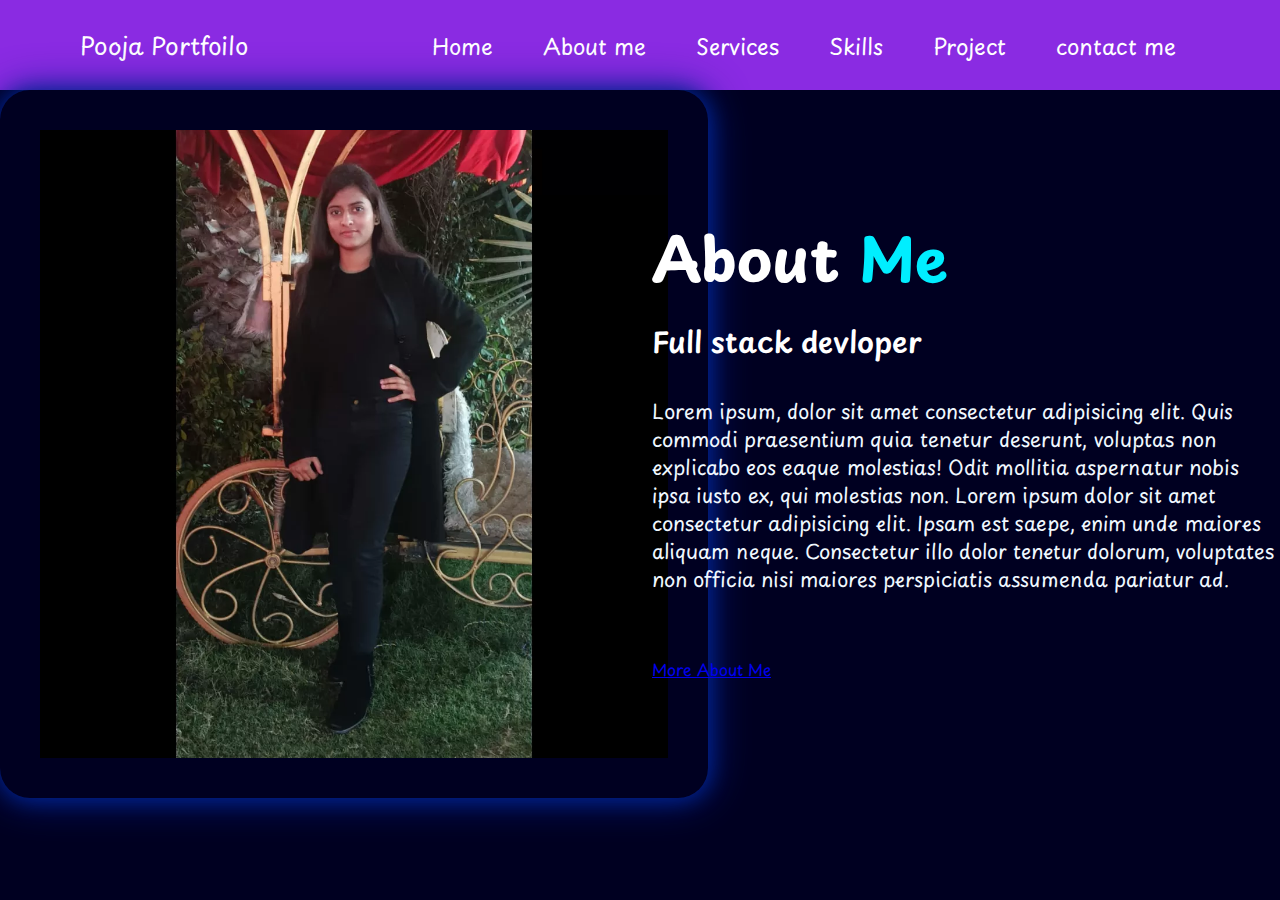
<file: about.html>
<!DOCTYPE html>
<html lang="en">
<head>
    <meta charset="UTF-8">
    <meta name="viewport" content="width=device-width, initial-scale=1.0">
    <title>About Me</title>
    
    <link href="./style.css" rel="stylesheet">
    <link href='https://unpkg.com/boxicons@2.1.4/css/boxicons.min.css' rel='stylesheet'>
</head>
<body>
    
    <header>
        <nav>
            <div class="left">Pooja Portfoilo</div>
            <div class="right">
                <nav>
                    <ul>
                        <li><a href="./index.html">Home</a></li>
                        <li><a href="./about.html">About me</a> </li>
                        <li><a href="./services.html">Services</a></li>
                        <li><a href="./skill.html">Skills</a></li>
                        <li><a href="./project.html">Project</a></li>
                        <li><a href="./contact.html">contact me</a></li>
                    </ul>
                </nav>

            </div>
        </nav>
    </header>

    <section class="about" id="about">

        <div class="about-img">
            <img src="./media/IMG_20230129_185406_200.jpg">
        </div>
        <div class="about-text">
            <h2>About <span>Me</span></h2>
            <h4>Full stack devloper</h4>
            <p>
                Lorem ipsum, dolor sit amet consectetur adipisicing elit. Quis commodi praesentium quia tenetur deserunt, voluptas non explicabo eos eaque molestias! Odit mollitia aspernatur nobis ipsa iusto ex, qui molestias non.
                Lorem ipsum dolor sit amet consectetur adipisicing elit. Ipsam est saepe, enim unde maiores aliquam neque. Consectetur illo dolor tenetur dolorum, voluptates non officia nisi maiores perspiciatis assumenda pariatur ad.
            </p>
            <a href="#" class="btn-box">More About Me</a>
        </div>

    </section>
</body>
</html>
</file>
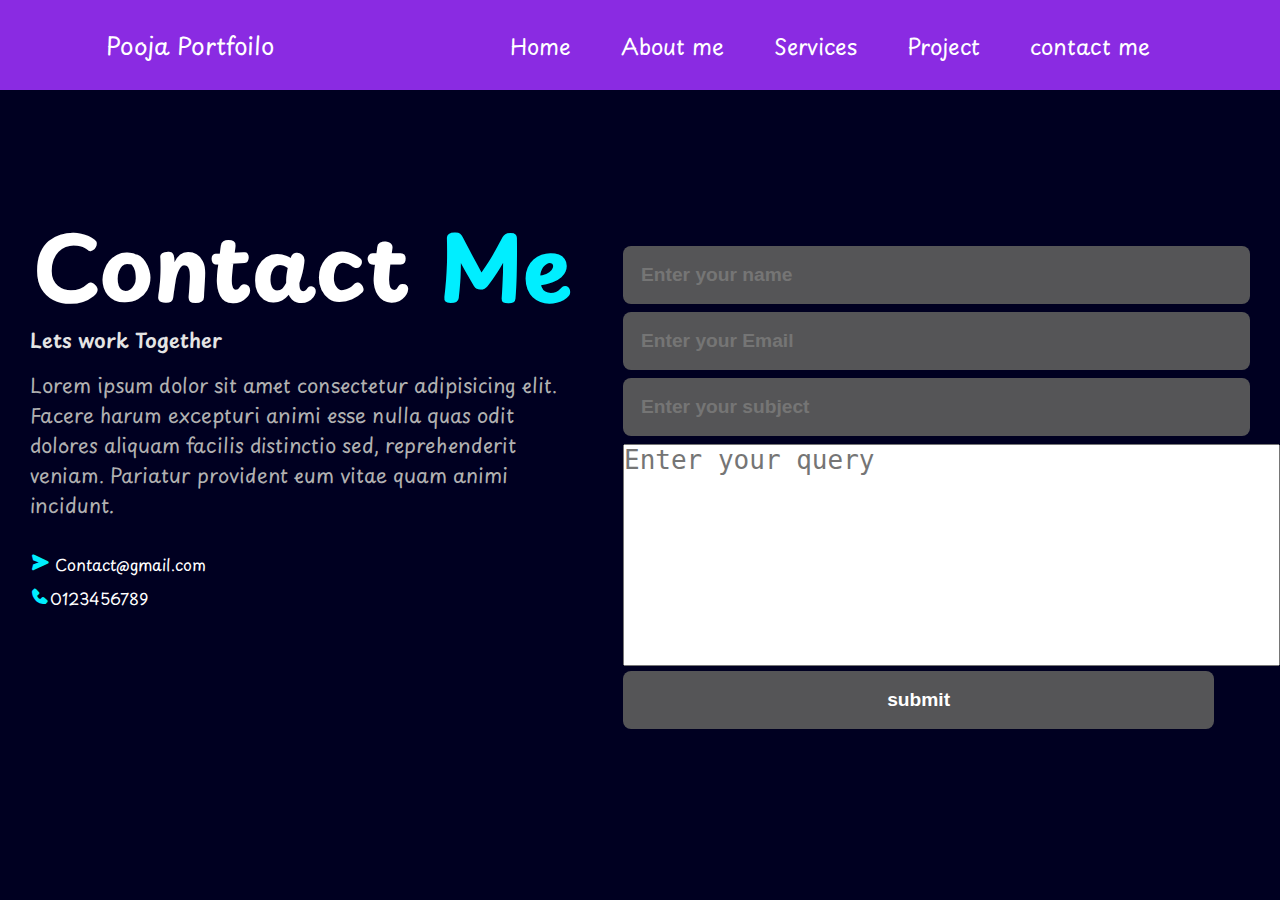
<file: contact.html>
<!DOCTYPE html>
<html lang="en">
<head>
    <meta charset="UTF-8">
    <meta name="viewport" content="width=device-width, initial-scale=1.0">
    <title>Document</title>
    <link href="./style.css" rel="stylesheet">
    <link href='https://unpkg.com/boxicons@2.1.4/css/boxicons.min.css' rel='stylesheet'>
</head>
<body>
<main>
    <header>
        <nav>
            <div class="left">Pooja Portfoilo</div>
            <div class="right">
                <nav>
                    <ul>
                        <li><a href="./index.html">Home</a></li>
                        <li><a href="./about.html">About me</a> </li>
                        <li><a href="./services.html">Services</a></li>
                        <li><a href="./project.html">Project</a></li>
                        <li><a href="./contact.html">contact me</a></li>
                    </ul>
                </nav>

            </div>
        </nav>
    </header>
    <section class="contact" id="contact">
        <div class="contact-text">
            <h2>Contact <span>Me</span></h2>
            <h4>Lets work Together</h4>
            <p>Lorem ipsum dolor sit amet consectetur adipisicing elit. Facere harum excepturi animi esse nulla quas odit dolores aliquam facilis distinctio sed, reprehenderit veniam. Pariatur provident eum vitae quam animi incidunt.</p>
            <div class="contact-list">
                <li><i class='bx bxs-send'></i> Contact@gmail.com</li>
                <li><i class='bx bxs-phone'></i>0123456789</li>
            </div>
            <div class="contact-icons">
                <a href="https://www.facebook.com/profile.php?id=100038397635748"><i class='bx bxl-facebook-circle'></i></a>
                <a href="https://www.instagram.com/_p00ja_yadav/"><i class='bx bxl-instagram'></i></a>
                <a href=""><i class='bx bxl-twitter'></i></a>
                <a href="https://www.linkedin.com/in/pooja-kumari-bb6993224/"><i class='bx bxl-linkedin'></i></a>
            </div>
        </div>
        <div class="contact-form">
            <form action="">
                <input type="" placeholder="Enter your name " required>
                <input type="email" placeholder="Enter your Email " required>

                <input type="" placeholder="Enter your subject ">
                <textarea name="" id="" cols="40" rows="10" placeholder="Enter your query"></textarea>
                <input type="submit" class="send" value="submit" id="send">
            </form>
        </div>
       </section>


</main>
</body>
</html>
</file>
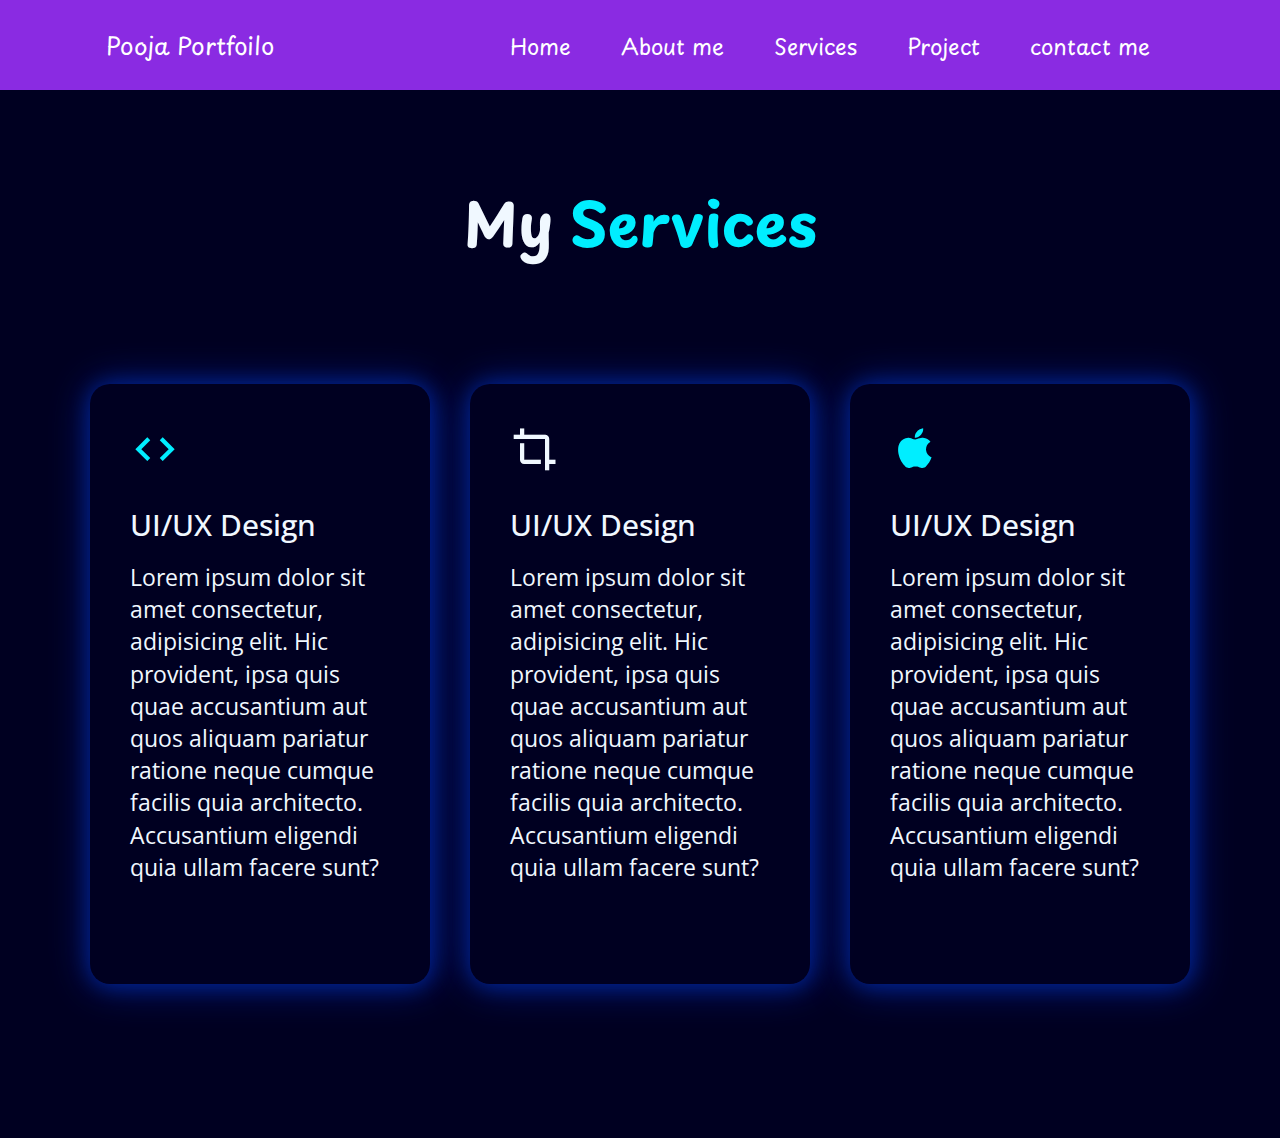
<file: services.html>
<!DOCTYPE html>
<html lang="en">
<head>
    <meta charset="UTF-8">
    <meta name="viewport" content="width=device-width, initial-scale=1.0">
    <title>My Services</title>
    <link href="./style.css" rel="stylesheet">
    <link href='https://unpkg.com/boxicons@2.1.4/css/boxicons.min.css' rel='stylesheet'>
</head>
<body>
    
    <header>
        <nav>
            <div class="left">Pooja Portfoilo</div>
            <div class="right">
                <nav>
                    <ul>
                        <li><a href="./index.html">Home</a></li>
                        <li><a href="./about.html">About me</a> </li>
                        <li><a href="./services.html">Services</a></li>
                        <li><a href="./project.html">Project</a></li>
                        <li><a href="./contact.html">contact me</a></li>
                    </ul>
                </nav>

            </div>
        </nav>
    </header>
    
    <section>
        <div class="services" id="services">
            <div class="container">
                <h1 class="sub-title">My <span>Services</span></h1>
                <div class="services-list">
                    <div>
                        <i class='bx bx-code' style='color:#00eeff'  ></i>
                        <h2>UI/UX Design</h2>
                        <p>Lorem ipsum dolor sit amet consectetur, adipisicing elit. Hic provident, ipsa quis quae accusantium aut quos aliquam pariatur ratione neque cumque facilis quia architecto. Accusantium eligendi quia ullam facere sunt?</p>
                        <a href="#" class="read">learn more</a>
                    </div>

                    <div>
                        <i class='bx bx-crop'></i>
                        <h2>UI/UX Design</h2>
                        <p>Lorem ipsum dolor sit amet consectetur, adipisicing elit. Hic provident, ipsa quis quae accusantium aut quos aliquam pariatur ratione neque cumque facilis quia architecto. Accusantium eligendi quia ullam facere sunt?</p>
                        <a href="#" class="read">learn more</a>
                    </div>

                    <div>
                        <i class='bx bxl-apple' style='color:#00eeff' ></i>
                        <h2>UI/UX Design</h2>
                        <p>Lorem ipsum dolor sit amet consectetur, adipisicing elit. Hic provident, ipsa quis quae accusantium aut quos aliquam pariatur ratione neque cumque facilis quia architecto. Accusantium eligendi quia ullam facere sunt?</p>
                        <a href="#" class="read">learn more</a>
                         
                    </div>
                
                    

                </div>
            </div>
        </div>
    </section>
</body>
</html>
</file>
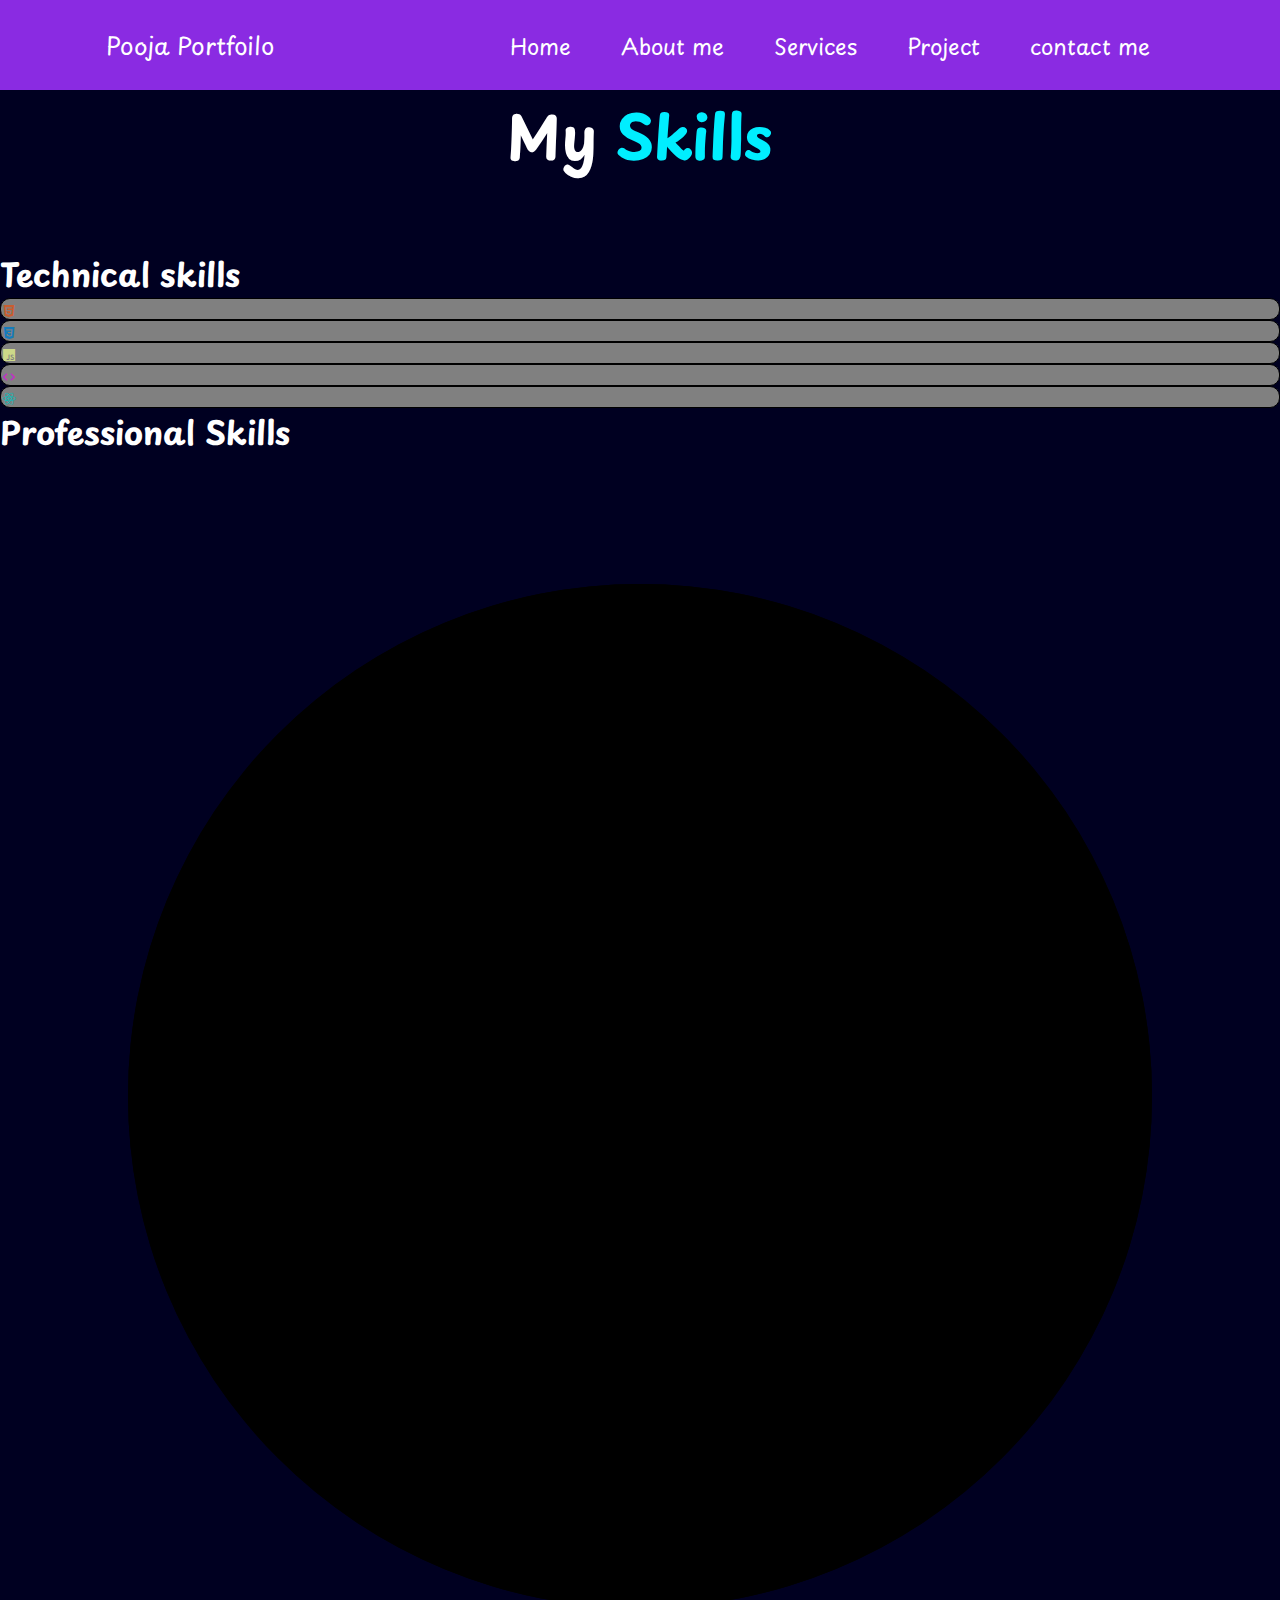
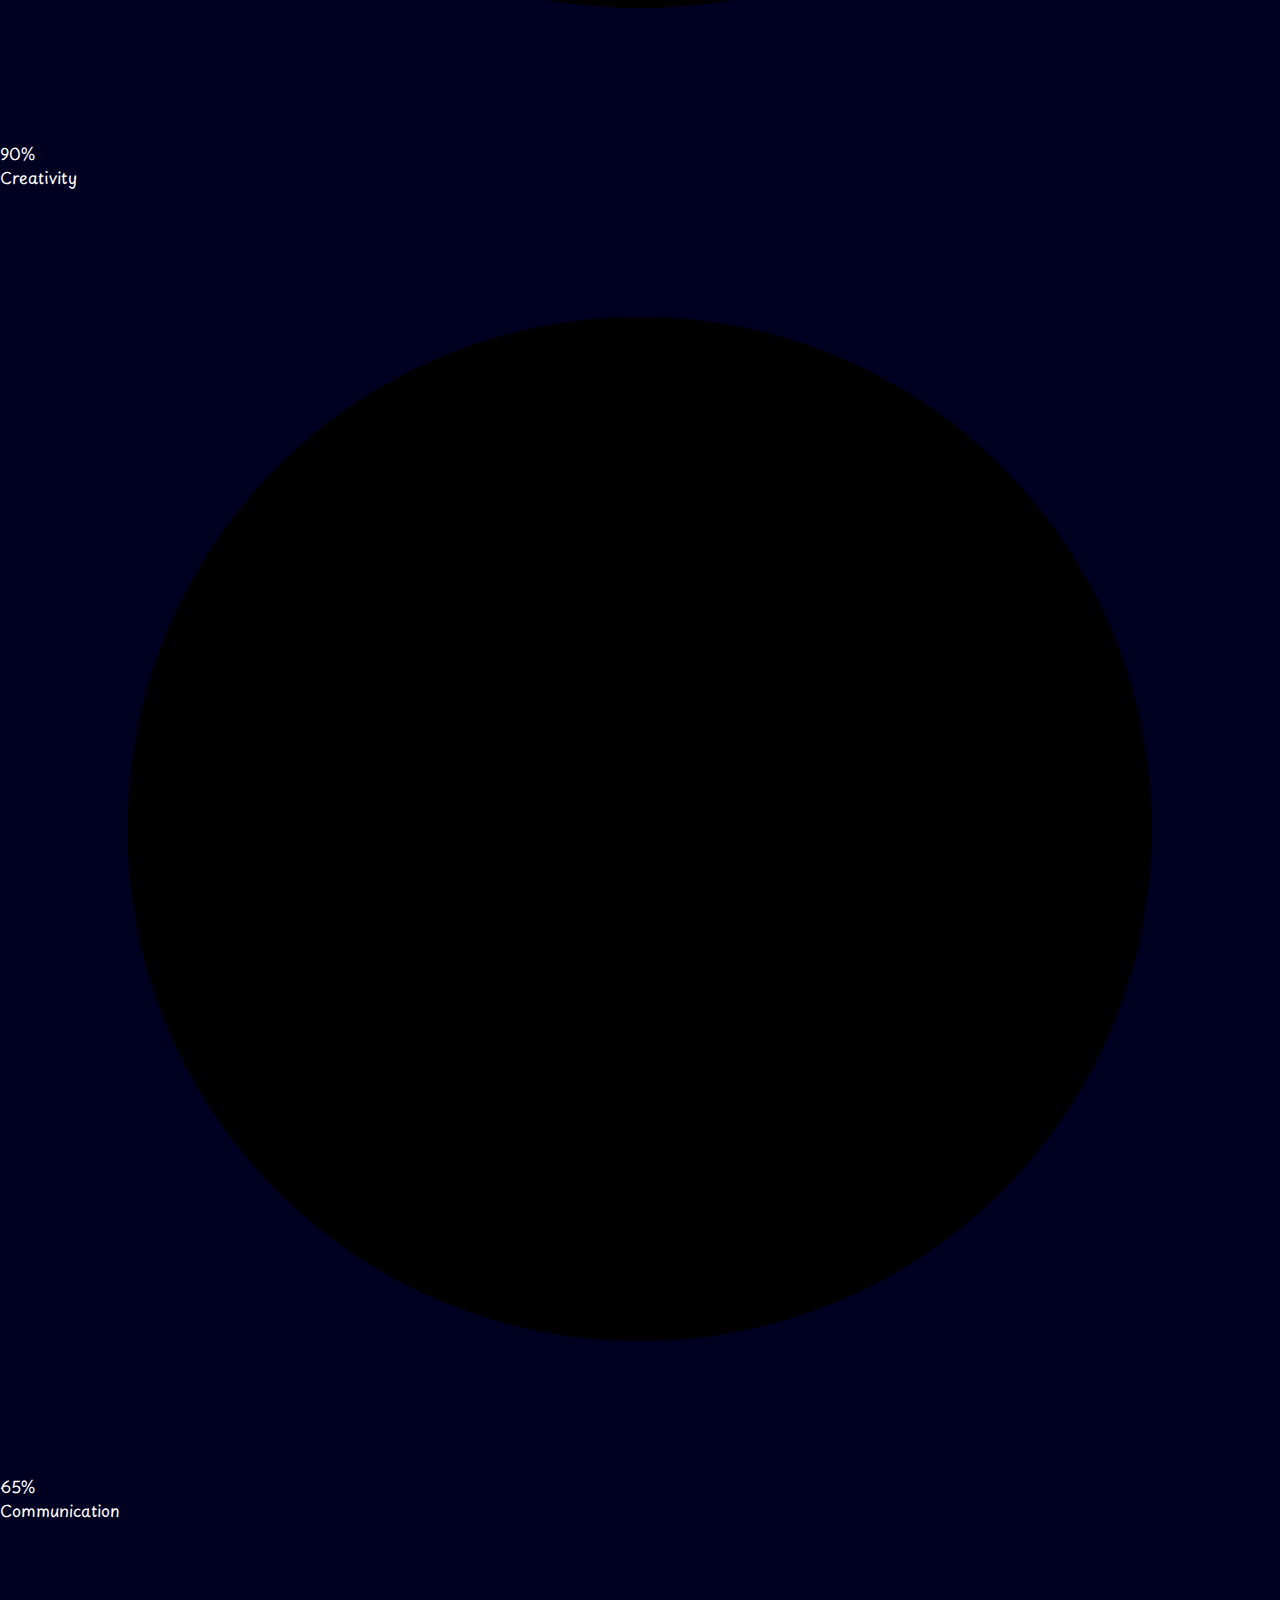
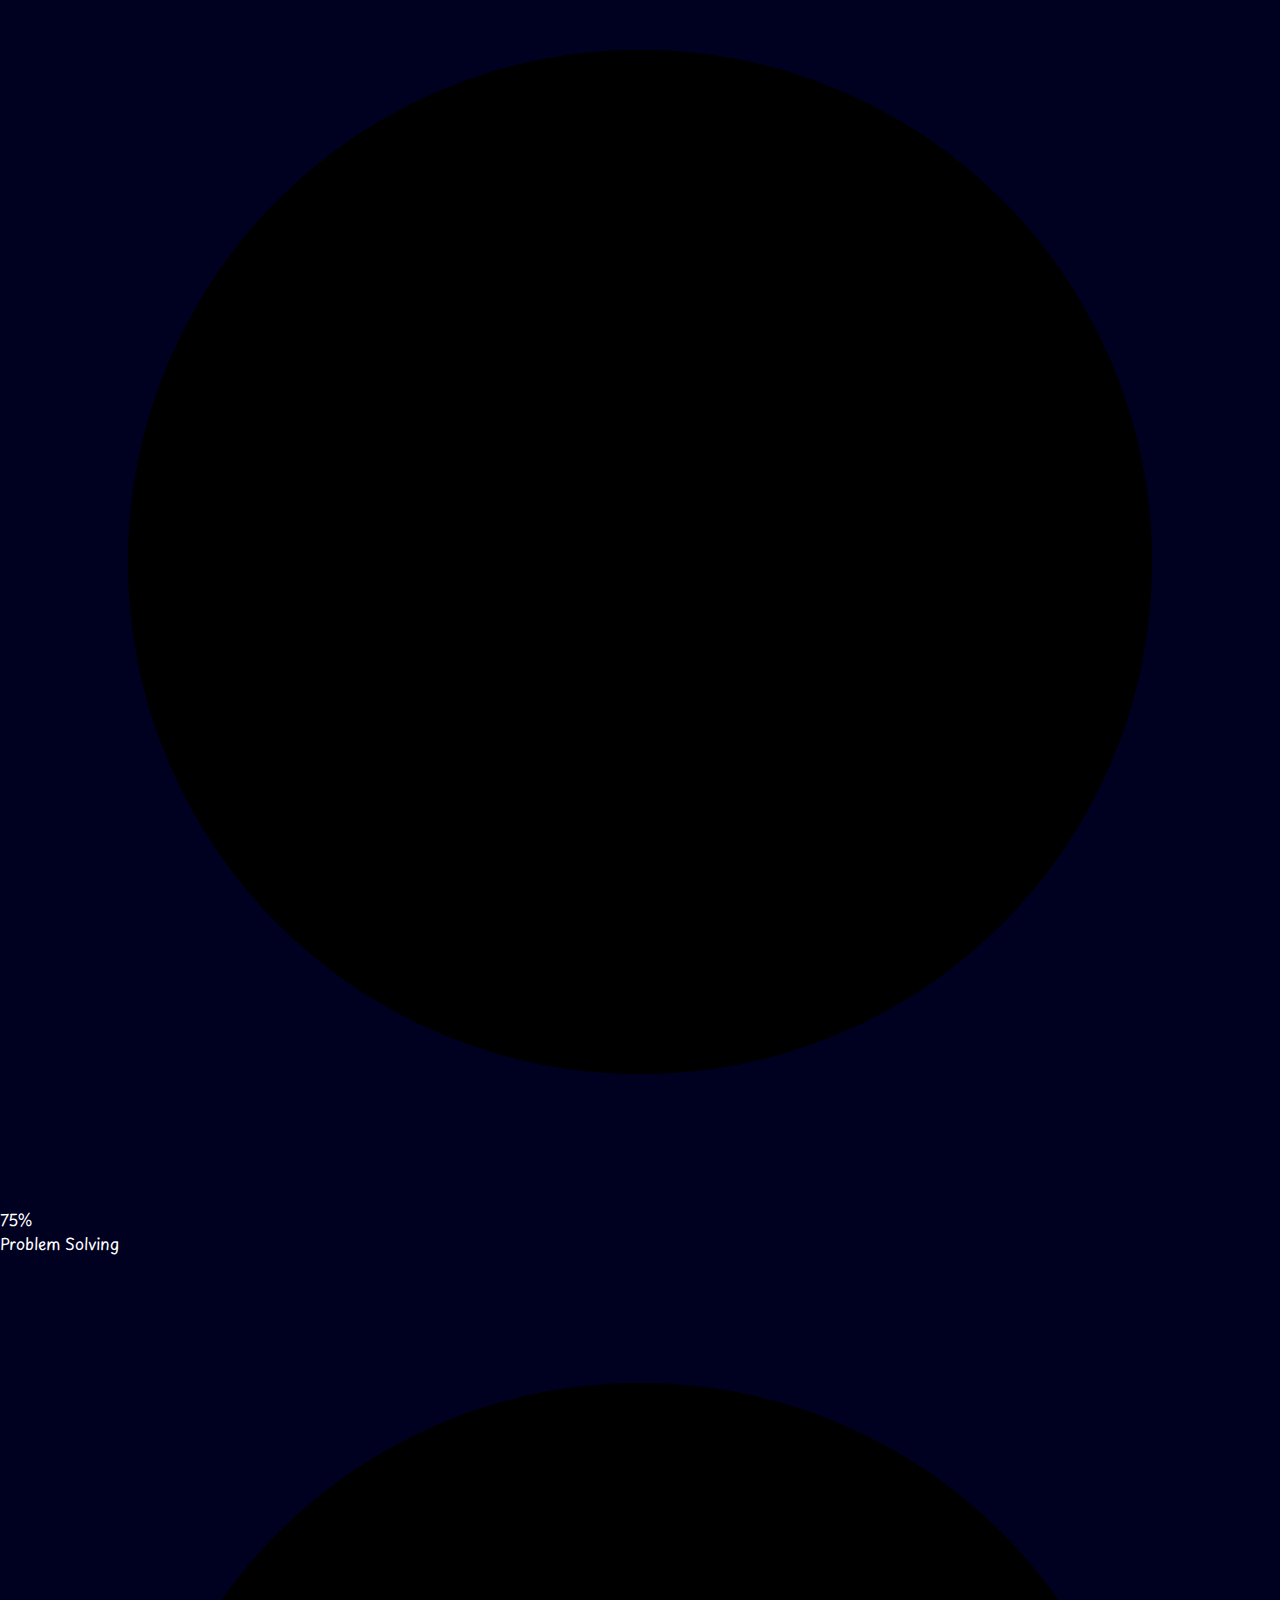
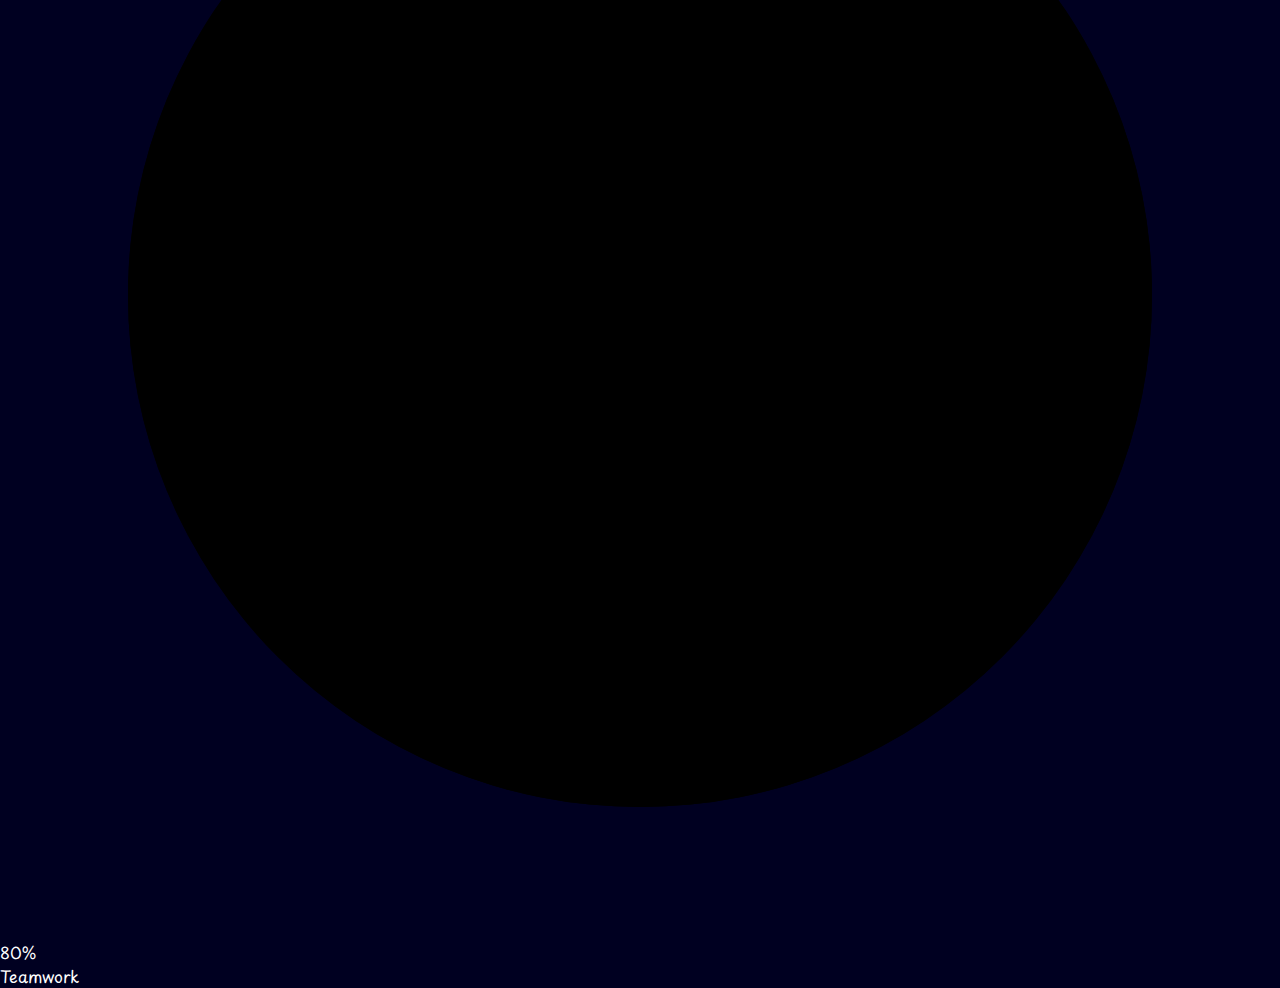
<file: skill.html>
<!DOCTYPE html>
<html lang="en">
<head>
    <meta charset="UTF-8">
    <meta name="viewport" content="width=device-width, initial-scale=1.0">
    <title>Document</title>
    <link href="./style.css" rel="stylesheet">
    <link href='https://unpkg.com/boxicons@2.1.4/css/boxicons.min.css' rel='stylesheet'>
</head>
<body>
<main>
    <header>
        <nav>
            <div class="left">Pooja Portfoilo</div>
            <div class="right">
                <nav>
                    <ul>
                        <li><a href="./index.html">Home</a></li>
                        <li><a href="./about.html">About me</a> </li>
                        <li><a href="./services.html">Services</a></li>
                        <li><a href="./project.html">Project</a></li>
                        <li><a href="./contact.html">contact me</a></li>
                    </ul>
                </nav>

            </div>
        </nav>
    </header>



    <h1 class="sub-title">My <span>Skills</span></h1>

        <section>
            <div class="container1" id="skills">
                <h1 class="heading1">Technical skills</h1>
                <div class="Technical-bars">
                    <div class="bar"><i class='bx bxl-html5' style='color: #c95d2e'  ></i>
                        <div class="info">
                            <span>HTML</span>
                        </div>
                        <div class="progress-line html">
                            <span></span>
                        </div>
                    </div>

                    <div class="bar"><i class='bx bxl-css3' style='color:#147bbc' ></i>
                        <div class="info">
                            <span>CSS</span>
                        </div>
                        <div class="progress-line css">
                            <span></span>
                        </div>
                    </div>

                    <div class="bar"><i class='bx bxl-javascript' style='color: #ecfc8dbc' ></i>
                        <div class="info">
                            <span>JAVASCRIPT</span>
                        </div>
                        <div class="progress-line javascript">
                            <span></span>
                        </div>
                    </div>

                    <div class="bar"><i class='bx bx-code' style="color:#c32ec9"></i>
                        <div class="info">
                            <span>Problem Solving</span>
                        </div>
                        <div class="progress-line problem-solving">
                            <span></span>
                        </div>
                    </div>

                    <div class="bar"><i class='bx bxl-react' style='color:#09bcbc' ></i>
                        <div class="info">
                            <span>React</span>
                        </div>
                        <div class="progress-line react">
                            <span></span>
                        </div>
                    </div>

                </div>
            </div>

            <div class="container1">
                <h1 class="heading1">Professional Skills</h1>

                <div class="radial-bars">

                    <svg x="0px" y="0px" viewBox="0 0 200 200">i
                        <circle class="progress-bar" cx="100" cy="100" r="80"></circle>
                        <circle class="path path-1" cx="100" cy="100" r="80"></circle>
                    </svg>
                    <div class="percentage">90%</div>
                    <div class="text">Creativity</div>
                </div>

                <div class="radial-bars">

                    <svg x="0px" y="0px" viewBox="0 0 200 200">i
                        <circle class="progress-bar" cx="100" cy="100" r="80"></circle>
                        <circle class="path path-1" cx="100" cy="100" r="80"></circle>
                    </svg>
                    <div class="percentage">65%</div>
                    <div class="text">Communication</div>
                </div>

                <div class="radial-bars">

                    <svg x="0px" y="0px" viewBox="0 0 200 200">i
                        <circle class="progress-bar" cx="100" cy="100" r="80"></circle>
                        <circle class="path path-1" cx="100" cy="100" r="80"></circle>
                    </svg>
                    <div class="percentage">75%</div>
                    <div class="text">Problem Solving</div>
                </div>

                <div class="radial-bars">

                    <svg x="0px" y="0px" viewBox="0 0 200 200">i
                        <circle class="progress-bar" cx="100" cy="100" r="80"></circle>
                        <circle class="path path-1" cx="100" cy="100" r="80"></circle>
                    </svg>
                    <div class="percentage">80%</div>
                    <div class="text">Teamwork</div>
                </div>




            </div>
        </section>



</main>

</body>
</html>
</file>
<file: style.css>
@import url('https://fonts.googleapis.com/css2?family=Playpen+Sans:wght@300&display=swap');
@import url('https://fonts.googleapis.com/css2?family=Playpen+Sans&display=swap');
@import url('https://fonts.googleapis.com/css2?family=Open+Sans&display=swap');

*{
    margin: 0;
    padding: 0;
}

body{
    background-color: rgba(0, 0, 33);
    color: white;
    font-family: 'Playpen Sans', cursive;
}

.left{
font-size: 1.5rem;
}

nav{
    display: flex;
    justify-content: space-around;
    align-items: center;
    height: 90px;
    background-color: blueviolet;
    font-size: 22px;
}

nav ul{
    display: flex;
    justify-content: center;
}
nav ul li{
    list-style-type: none;
    margin: 0 25px;
}

nav ul li a{
    text-decoration: none;
    color: white;
}
nav ul li a:hover{
   color: bisque;
   font-size: 1.1rem;
   
}

.firstsection{
    display: flex;
    justify-content: space-around;
    margin: 80px 0;
    font-family: 'Playpen Sans', cursive;
}

.firstsection > div{
    width: 30%;
    
}
.leftsection{

font-size: 3rem;
margin-top: 180px;
}

.name{
    color: aquamarine;
}

.buttons{
    margin-top: 35px;
}

.buttons button{

padding: 9px 14px;
border-radius: 20px;
font-size: 20px;
color: white;
background-color: dodgerblue;
font-weight: bold;
margin: 0px 3px;
cursor: pointer;
}

.buttons button:hover{
    color: dodgerblue;
    background-color: white;
}

#element{
    color: aquamarine;
}

.rightsection{
    border-radius: 40px;
}
.rightsection img{
    width: 80%;
    height: ;
    margin: 0px 0px;
    background-color: transparent;
    padding: 40px;
    font-size: 23px;
    font-weight: 13px;
    border-right: 10px;
    font-family: 'Open Sans', sans-serif;
    border-radius: 40px;
    transition: background 0.5s, transform 0.5s;
    box-shadow: 1px 1px 20px #012290f7,
                1px 1px 40px #012290f7;
}


/* about styling */

/*.about-containers,
.about-details-container{
    display: flex;
}

.about-pic{
    border-radius: 2rem;
}

.about-text p{
    color: aliceblue;
    font-size: 20px;
    line-height: 1.4;
    margin-bottom: 4rem;
}
.arrow{
    position: absolute;
    right: -5rem;
    bottom: 2.5rem;
}

.details-container{
    padding: 1.5em;
    flex: 1;
    background: white;
    border-radius: 2rem;
    border-color: #0ef;
    text-align: center;
    background-color: rgb(177,228,231);
}

.section-container{
    gap: 4rem;
    height: 80%;
}

.section__pic-container{
    height: 400px;
    width: 400px;
    margin: auto;
}
*/


.about{
    display: grid;
    grid-template-columns: repeat(2,1fr);
    align-items: center;
    gap: 1.5rem;
}

.about-img img{
    padding-bottom: 20%;
    max-width: 630px;
    height: auto;
    width: 100%;
    border-radius: 30px;

    background-color: transparent;
    padding: 40px;
    font-size: 23px;
    font-weight: 13px;
    border-right: 10px;
    font-family: 'Open Sans', sans-serif;
    border-radius: 30px;
    transition: background 0.5s, transform 0.5s;
    box-shadow: 1px 1px 20px #012290f7,
                1px 1px 40px #012290f7;
}

.about-text h2{
    font-size: 60px;
}
.about-text h2 span{
    color: #0ef;
}

.about-text h4{
    font-size: 29px;
    font-weight: 600;
    color: #fff;
    line-height: 1.7;
    margin: 15px 0 30px;
}

.about-text p{
    color: aliceblue;
    font-size: 20px;
    line-height: 1.4;
    margin-bottom: 4rem;
}

#services{
    color: aliceblue;
    font-size: 20px;
    line-height: 1.4;
    margin-bottom: 4rem;

}
.sub-title{
    text-align: center;
    font-size: 60px;
    padding-bottom: 70px;
}
.sub-title span{
    color: #0ef;
}

.container{
    padding: 90px;
    
}
.services-list {
    display: grid;
    grid-template-columns: repeat(auto-fit , minmax(259px,1fr));
    grid-gap: 40px;
    margin-top: 50px;
}

.services-list div{
    background-color: transparent;
    padding: 40px;
    font-size: 23px;
    font-weight: 13px;
    border-right: 10px;
    font-family: 'Open Sans', sans-serif;
    border-radius: 20px;
    transition: background 0.5s, transform 0.5s;
    box-shadow: 1px 1px 20px #012290f7,
                1px 1px 40px #012290f7;
}

.services-list div i  {
    font-size: 50px;
    margin-bottom: 30px;
    
}
.services-list div h2{
    font-size: 30px;
    font-weight: 500;
    margin-bottom: 15px;
}

.services-list div a{
    text-decoration: none;
    color: #000000;
    font-size: 12px;
    margin-top: 20px;
    display: inline-block;
}

.read{
    display: inline-block;
    padding: 12px 28px;
    background: #0ef;
    border-radius: 40px;
    font-size: 16px;
    color: red;
    letter-spacing: 1px;
    text-decoration: none;
    font-weight: 600;
    opacity: 0;
    animation: slideTop 1s ease forwards;
    animation-delay: 2s;
    box-shadow: 0 0 5px #0ef,
    0 0 25px #0ef
}

.read:hover{
    box-shadow: 0 0 5px cyan, 0 0 5px cyan, 0 0 5px cyan,0 0 5px cyan,0 0 5px cyan

}
.services-list div:hover{
transform: translateY(-100px);

}

/* my skill */

/*section{
    display: flex;
    flex-wrap: wrap;

}

.container1{
    width: 600px;
    height: 500px;
    padding: 75px 90px;
    margin-left: 120px;
}

.heading1{
    text-align: center;
    text-decoration: underline;
    text-underline-offset: 10px;
    text-decoration-thickness: 5px;
    margin-bottom: 50px;
}
.bar{
    font-size: 23px;

}

.Technical-bars.bar{
    margin-top: 40px 0;
}

.Technical-bars .bar:first-child{
    margin-top: 0;
}

.Technical-bars .bar:last-child{
    margin-bottom: 0;
}

.Technical-bars .bar .info{
    margin-bottom: 5px;
}

.Technical-bars .bar .info span{
    font-size: 17px;
    font-weight: 500;
    animation: showText 0.5s 1s linear forwards;
    opacity: 0;
}
.Technical-bars .bar .progress-line{
    position: relative;
    border-radius: 10px;
    width: 100%;
    height: 5px;
    background-color: #000;
    animation: animate 1s cubic-bezier(1,0,0,5,1) forwards;
    transform: scaleX(0);
    transform-origin: left;
}

@keyframes animate{
    100%{
        transform: scaleX(1);
    }
}

.Technical-bars .bar .progress-line span{
    height: 100%;
    background-color: #0ef;
    position: absolute;
    border-radius: 10px;
    animation: animate 1s 1s cubic-bezier(1,0,0,5,1) forwards; 
    transform: scaleX(0);
    transform-origin: left;
}

 

.progress-line.html span{
    width: 90%;

}
.progress-line.css span{
    width: 60%;
}

.progress-line.javascript span{
    width: 85%; 
}

.progress-line.problem-solving span{
    width: 90%;
}

.progress-line.react span{
    width: 90%;
}

.progress-line span::after{
    position: absolute;
    padding: 1px 8px;
    background-color: #000;
    color: #fff;
    font-size: 12px;
    border-radius: 3px;
    top: -24px;
    right: -20px;
    animation: showText 0.5s 1.5s linear forwards;
    opacity: 0;
}

.progress-line.html span::after{
    content: 90%;
}
.progress-line.css span::after{
    content: 60%;
}
.progress-line.javascript span::after{
    content: 85%;
}
.progress-line.problem-solving span::after{
    content: 90%;
}
.progress-line.react span::after{
    content: 90%;
}

.progress-line span::before{
    content: "";
    position: absolute;
    width: 0;
    height: 0;
    border: 7px solid transparent;
    border-bottom-width: 0px;
    border-right-width: 0px;
    border-top-color: #000;
    top: -10px;
    right: 0;
    animation: showText 0.5s 1.5s linear forwards;
    opacity: 0;

}
@keyframes showText{
    100%{
        opacity: 1;
    }
} 

.radial-bars{
    width: 100%;
    display: flex;
   flex-wrap: wrap;
   justify-content: space-evenly;
   align-items: flex-start;

}

.radial-bars.radial-bar{
    width: 50%;
    height: 170px;
    margin-bottom: 10px;
    position: relative;

}
.radial-bars.radial-bar svg{
    position: absolute;
    top: 50%;
    left: 50%;
    transform: translate(-50%, -50%) rotate(-90deg);
    width: 120px;
    height: 160px;
}
.radial-bars.radial-bar.progress-bar{
    stroke-width: 10;
    stop-color: black;
    fill: transparent;
    stroke-dasharray: 502;
    stroke-dashoffset: 502;
    stroke-linecap: round;
    animation: animate-bar 1s linear forwards;
}
*/

.skill{
    width: 500px;
    margin: 60px auto;
    padding: 20px;
    box-shadow: 0 14px 28px rgba(0, 0, 0, 0.25), 0,10px,10px,rgba(0, 0, 0, 0.22);
}

.skill li{
    margin: 20px 0;
    padding: 10px;
}
.bar{
    background: gray;
    display: block;
    height: 20px;
    border: 1px solid #000;
    border-radius: 10px;
    overflow: hidden;
    box-shadow: 0 1px 3px rgba(0, 0, 0 , cyan) , 0,1px, 2px , rgba(0, 0, 0, 0,cyan);
    transition: all 0.3s cubic-bezier(.25,.8,.25,1);
}

.bar:hover{
    box-shadow: 0 1px 3px rgba(0, 0, 0, 0.12), 0,1px, 2px , rgba(0, 0, 0, 0.24);
}
.bar span{

}
.html{
    width: 90%;
    animation: html 3s;
}
.css{
    width: 65%;
    animation: css 3s;
}

.javascript{
    width: 60%;
    animation: javascript 3s;
}

.react{
    width: 50%;
    animation: react 3s;
}
.dsa{
    width: 45%;
    animation: dsa 3s;
}

@keyframes html{
    0%{
        width: 0%;
    }

    100%{
        width: 90%;
    }
}

@keyframes css{
    0%{
        width: 0%;
    }

    100%{
        width: 65%;
    }
}
@keyframes javascript{
    0%{
        width: 0%;
    }

    100%{
        width: 60%;
    }
}

@keyframes react{
    0%{
        width: 0%;
    }

    100%{
        width: 50%;
    }
}
@keyframes dsa{
    0%{
        width: 0%;
    }

    100%{
        width: 45%;
    }
}










/* contact section*/
.contact{
    display: grid;
    grid-template-columns: repeat(2,1fr);
    align-items: center;
    gap: 3rem;
    padding-left: 30px;
    margin-top: 130px;
}

.contact-text h2{
    font-size: 90px;
    line-height: 1;
    text-align: center;
}
.contact-text h2 span{
    color: #0ef;
}

.contact-text h4{
    margin: 15px 0px;
    color: rgb(228, 228, 228);
    font-size: 20px;
    font-weight: 600;
}

.contact-text p{
    color: rgb(177, 177, 177);
    font-size: 20px;
    line-height: 30px;
    margin-bottom: 2rem;
}

.contact-list{
    margin-bottom: 3rem;
}

.contact-list li{
    margin-bottom: 10px;
    display: block;
}
.contact-list i{
    display: inline-block;
    color: #0ef;
    font-size: 20px;
    font-weight: 600;
    transition: all .40s ease;
}
.contact-list li a:hover{
    transform: scale(1.01) translateY(-5px);
    color: #0ef;
}

.contact-icons i{
    display: inline-flex;
    justify-content: center;
    align-items: center;
    width: 40px;
    height: 40px;
    background: transparent;
    border: 2px solid #0ef;
    border-radius: 50%;
    font-size: 20px;
    color: #0ef;
    text-decoration: none;
    margin: 30px 15px 30px 0;
    transition: 0.5s ease;
    opacity: 0;
    animation: slideLeft 1s ease forwards;
    animation-delay: calc(0.2s * var(--i));
}

.contact-icons i:hover{
    background: #0ef;
    color: #000;
    box-shadow: 0 0 20px #0ef;

}

.contact-form form{
    position: relative;
}

.contact-form form input{
    border: none;
    outline: none;
    width: 90%;
    padding: 18px;
    background: #555557;
    color: white;
    font-size: 1.2rem;
    font-weight: 600;
    margin-bottom: 0.5rem;
    border-radius: 0.5rem;
}

.contact-form textarea{
    resize: none;
    height: 220px;
    font-size: 26px;
    font-weight: 400;

}
.contact-form form.send{
    display: inline-block;
    padding: 12px 28px;
    background: #0ef;
    border-radius: 40px;
    font-size: 16px;
    color: #001b29;
    letter-spacing: 1px;
    text-decoration: none;
    font-weight: 600;
    opacity: 0;
    animation: slideTop 1s ease forwards;
    animation-delay: 2s;
    box-shadow: 0 0 5px #0ef,
    0 0 25px #0ef;
}

.contact-form form.send:hover{
    box-shadow: 0 0 5px cyan,
    0 0 25px cyan,0 0 50px, cyan,
    0 0 100px cyan, 0 0 200px cyan;
}

.last-text p{
    width: 100%;
    text-align: center;
    padding: 25px 0;
    background: rgb(7, 85, 91);
    font-weight: 300;
    margin-top: 70px;
}

.top{
    position: fixed;
    bottom: 2.1rem;
    right: 2.1rem;

}
.top i{
    color: #000;
    background: #0ef;
    font-size: 20px;
    padding: 10px;
    border-radius: 0.8rem;
}












@keyframes slideRight {
    0%{
        transform: translateX(-100px);
        opacity: 0;

    }
    100%{
        transform: translateX(0px);
        opacity: 1;
    }
}
@keyframes slideLeft {
    0%{
        transform: translateX(-100px);
        opacity: 0;
    }
    100%{
        transform: translateX(0px);
        opacity: 1;
    } 

    
}
</file>
